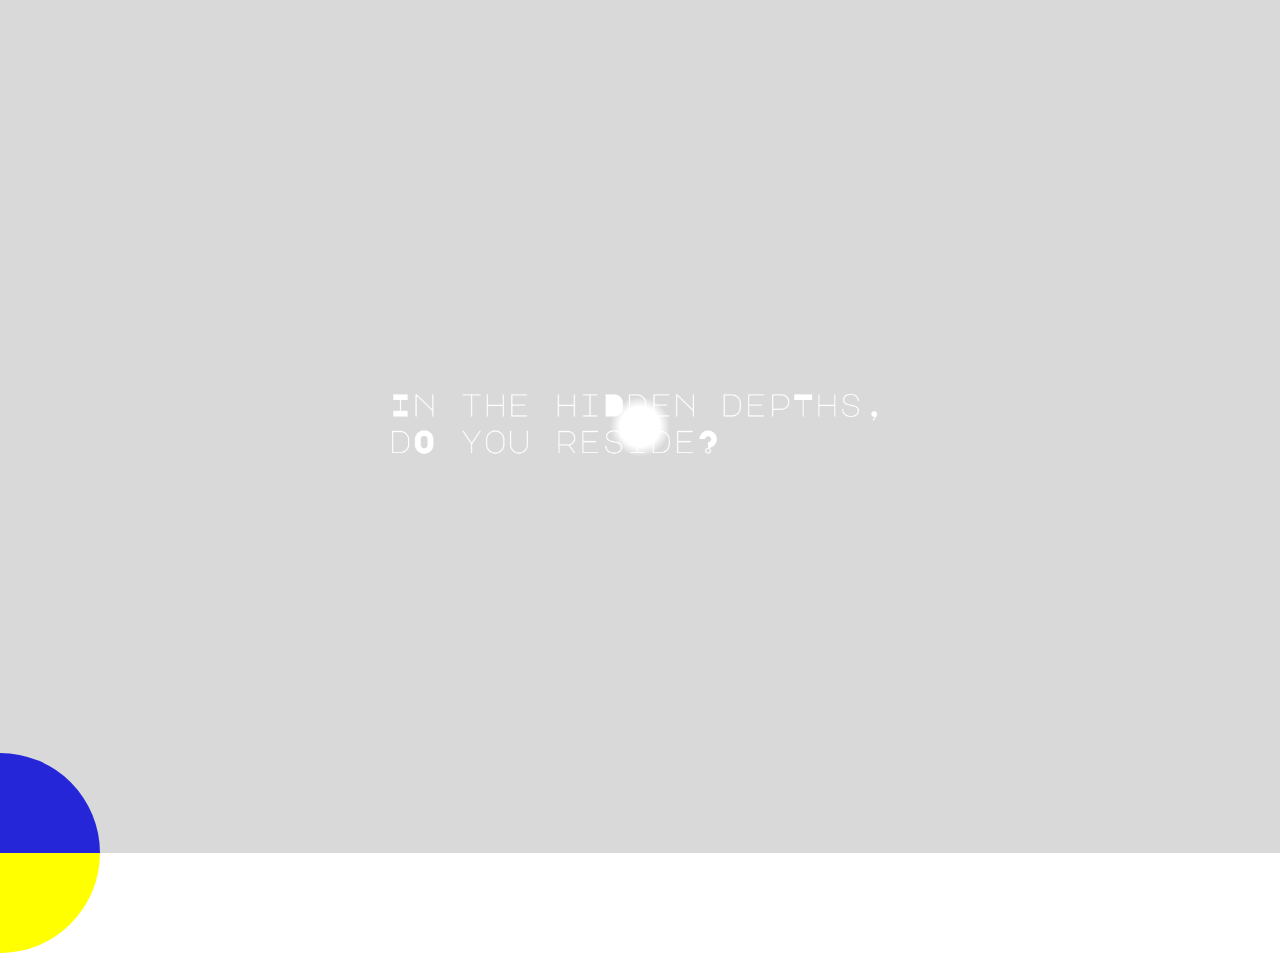
<file: index.html>
<!DOCTYPE html>
<html>
<head>
    <style>
        body, html {
            margin: 0;
            padding: 0;
            overflow-x: hidden;
            cursor: pointer; 
            /* May you win against the code
               .--.
              /.''.\
              ||   \_)
       /^\    '.'--,
     .'_|_'.    `()
    <   |   >    ||
     \_____/     ||
     {/a a\}     ||
    {/-.^.-\}   (_|
   .'{  `  }'-._/|;\
  /  {     }  /; || |
 /`'-{     }-';  || |
; `'=|{   }|=' _/|| |
|   \| |~| |  |/ || |
|\   \ | | |  ;  || |
| \   ||=| |=<\  || |
| /\_/\| | |  \`-||_/
'-| `;'| | |  |  ||
  |  | | | |  |  ||
  |  |+| |+|  |  ||
  |  """ """  |  ||
  |_ _ _ _ _ _|  ||
  |,;,;,;,;,;,|  ||
  `|||||||||||`  ||
   |||||||||||   ||
   `"""""""""`   ""
 */
        }
        .image-container {
            width: 100vw;
            overflow-y: auto;
            display: flex;
            flex-direction: column;
            align-items: center;
            position: relative; /* Add position relative for overlay */
            z-index: 1; /* Ensure the overlay is above the images */
            mask: radial-gradient(circle, transparent 20px, white 30px); /* Mask for cursor overlay */
        }
        .image-container img {
            width: 100%;
            height: auto;
        }
        .custom-cursor {
            width: 200px;
            height: 200px;
            border-radius: 50%;
            position: absolute;
            pointer-events: none;
            z-index: 9999;
            mix-blend-mode: difference;
            transition: background-color 0.3s ease;
            background-color: yellow;
            transform: translate(-50%, -50%); /* Center the cursor on the pointer */
        }
    </style>
<script>
    document.addEventListener('DOMContentLoaded', function() {
        // Your existing code

        // Track the "magic" sequence
        let magicSequence = '';

        // Add a keydown event listener
        document.addEventListener('keydown', function(event) {
            // Check if the keys "m", "a", "g", "i", "c" are pressed in sequence
            if (event.key === 'm' || event.key === 'a' || event.key === 'g' || event.key === 'i' || event.key === 'c') {
                magicSequence += event.key;
                if (magicSequence === 'magic') {
                    // Open the YouTube link in a new window
                    window.open('https://youtu.be/_9bw_VtMUGA?si=3yCn5qNXErjsycXo', '_blank');
                }
            } else {
                // Reset the sequence if any other key is pressed
                magicSequence = '';
            }
        });
    });
</script>
    <script>
        document.addEventListener('DOMContentLoaded', function() {
            const images = ['1.png', '2.png', '3.png', '4.png', '5.png', '6.png'];
            let currentImageIndex = 0;
            let isClicking = false;
            
            const imageContainer = document.querySelector('.image-container');
            
            const customCursor = document.createElement('div'); // Create custom cursor element
            customCursor.classList.add('custom-cursor');
            document.body.appendChild(customCursor);
            
            document.addEventListener('mousemove', (e) => { // Update cursor position
                const { clientX, clientY } = e;
                customCursor.style.left = `${clientX}px`;
                customCursor.style.top = `${clientY}px`;
            });
            
            document.addEventListener('mousedown', () => { // Change cursor color when clicking
                customCursor.style.backgroundColor = 'blue'; // Change to desired color
                isClicking = true;
            });
            
            document.addEventListener('mouseup', () => { // Return cursor color when released
                customCursor.style.backgroundColor = 'yellow'; // Change to original color
                isClicking = false;
            });
            
            document.addEventListener('mouseleave', () => { // Reset cursor color on leaving window
                customCursor.style.backgroundColor = 'yellow'; // Change to original color
                isClicking = false;
            });
            
            imageContainer.addEventListener('click', function() {
                if (currentImageIndex < images.length - 1) {
                    currentImageIndex++;
                    const nextImage = images[currentImageIndex];
                    const yOffset = imageContainer.offsetTop + imageContainer.clientHeight;
                    
                    const newImage = document.createElement('img');
                    newImage.src = nextImage;
                    newImage.alt = `Image ${currentImageIndex + 1}`;
                    
                    imageContainer.appendChild(newImage);
                    
                    window.scrollTo({ top: yOffset, behavior: 'smooth' });
                } else {
                    // Navigate to the linked page
                    window.location.href = 'index3.html#position-anchor';
                }
            });
        });
    </script>
</head>
<body>
    <div class="image-container">
        <img src="1.png" alt="Image 1">
    </div>
</body>
</html>
</file>
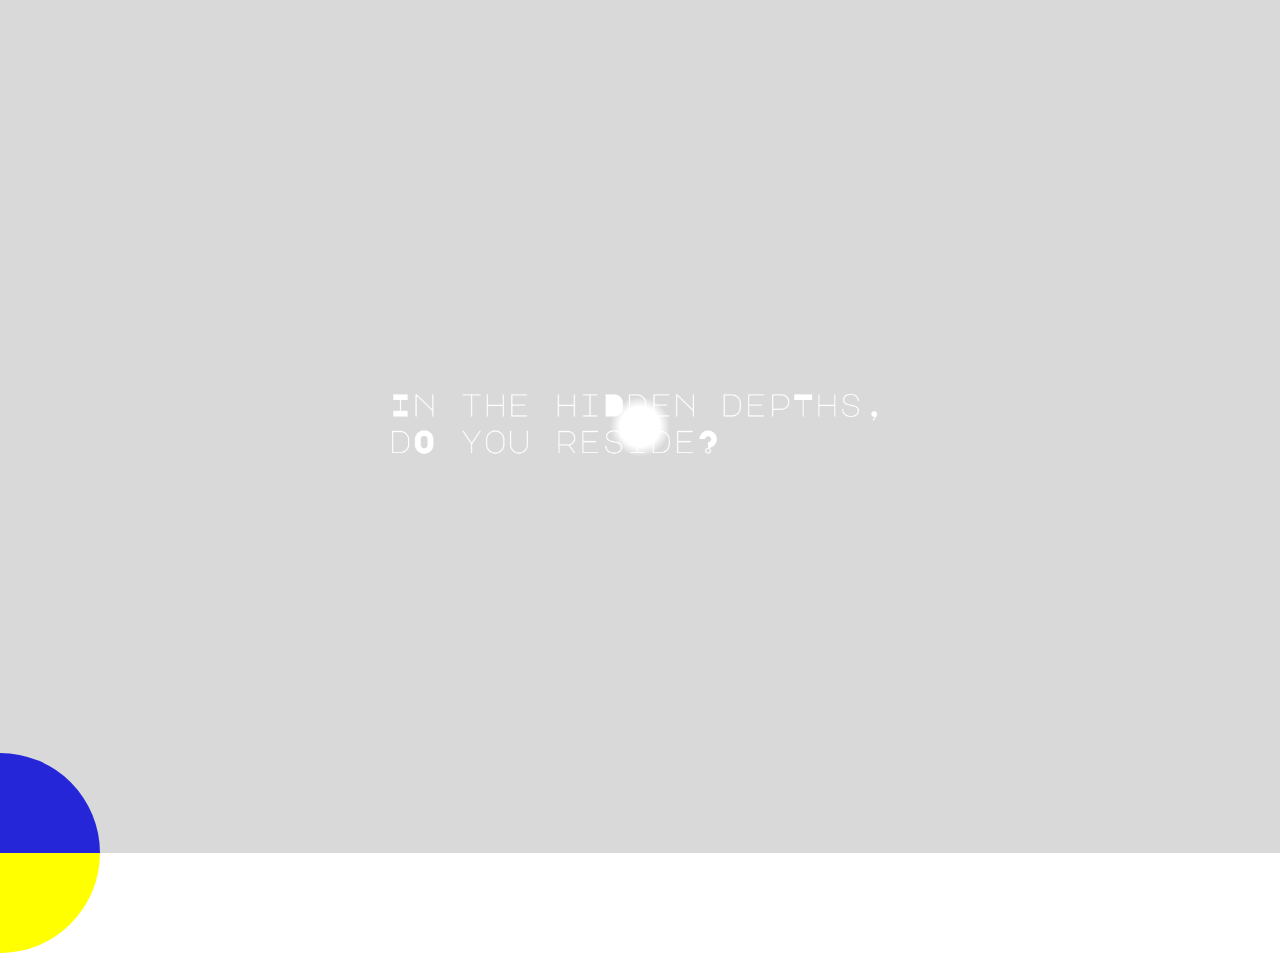
<file: index2.html>
<!DOCTYPE html>
<html>
<head>
    <style>
        body, html {
            margin: 0;
            padding: 0;
            overflow-x: hidden;
            cursor: none; /* Hide default cursor */
        }
        .image-container {
            width: 100vw;
            overflow-y: auto;
            display: flex;
            flex-direction: column;
            align-items: center;
            position: relative; /* Add position relative for overlay */
            z-index: 1; /* Ensure the overlay is above the images */
            mask: radial-gradient(circle, transparent 20px, white 30px); /* Mask for cursor overlay */
        }
        .image-container img {
            width: 100%;
            height: auto;
        }
        .custom-cursor {
            width: 200px;
            height: 200px;
            border-radius: 50%;
            position: absolute;
            pointer-events: none;
            z-index: 9999;
            mix-blend-mode: difference;
            transition: background-color 0.3s ease;
            background-color: yellow;
            transform: translate(-50%, -50%); /* Center the cursor on the pointer */
        }
    </style>
    <script>
        document.addEventListener('DOMContentLoaded', function() {
            const images = ['1.png', '2.png', '3.png', '4.png', '5.png', '6.png'];
            let currentImageIndex = 0;
            let isClicking = false;
            
            const imageContainer = document.querySelector('.image-container');
            
            const customCursor = document.createElement('div'); // Create custom cursor element
            customCursor.classList.add('custom-cursor');
            document.body.appendChild(customCursor);
            
            document.addEventListener('mousemove', (e) => { // Update cursor position
                const { clientX, clientY } = e;
                customCursor.style.left = `${clientX}px`;
                customCursor.style.top = `${clientY}px`;
            });
            
            document.addEventListener('mousedown', () => { // Change cursor color when clicking
                customCursor.style.backgroundColor = 'blue'; // Change to desired color
                isClicking = true;
            });
            
            document.addEventListener('mouseup', () => { // Return cursor color when released
                customCursor.style.backgroundColor = 'yellow'; // Change to original color
                isClicking = false;
            });
            
            document.addEventListener('mouseleave', () => { // Reset cursor color on leaving window
                customCursor.style.backgroundColor = 'yellow'; // Change to original color
                isClicking = false;
            });
            
            imageContainer.addEventListener('click', function() {
                if (currentImageIndex < images.length - 1) {
                    currentImageIndex++;
                    const nextImage = images[currentImageIndex];
                    const yOffset = imageContainer.offsetTop + imageContainer.clientHeight;
                    
                    const newImage = document.createElement('img');
                    newImage.src = nextImage;
                    newImage.alt = `Image ${currentImageIndex + 1}`;
                    
                    imageContainer.appendChild(newImage);
                    
                    window.scrollTo({ top: yOffset, behavior: 'smooth' });
                } else {
                    // Navigate to the linked page
                    window.location.href = 'file:///C:/Users/tanus/Desktop/f4r4fnj4rl/index.html#position-anchor';
                }
            });
        });
    </script>
</head>
<body>
    <div class="image-container">
        <img src="1.png" alt="Image 1">
    </div>
</body>
</html>
</file>
